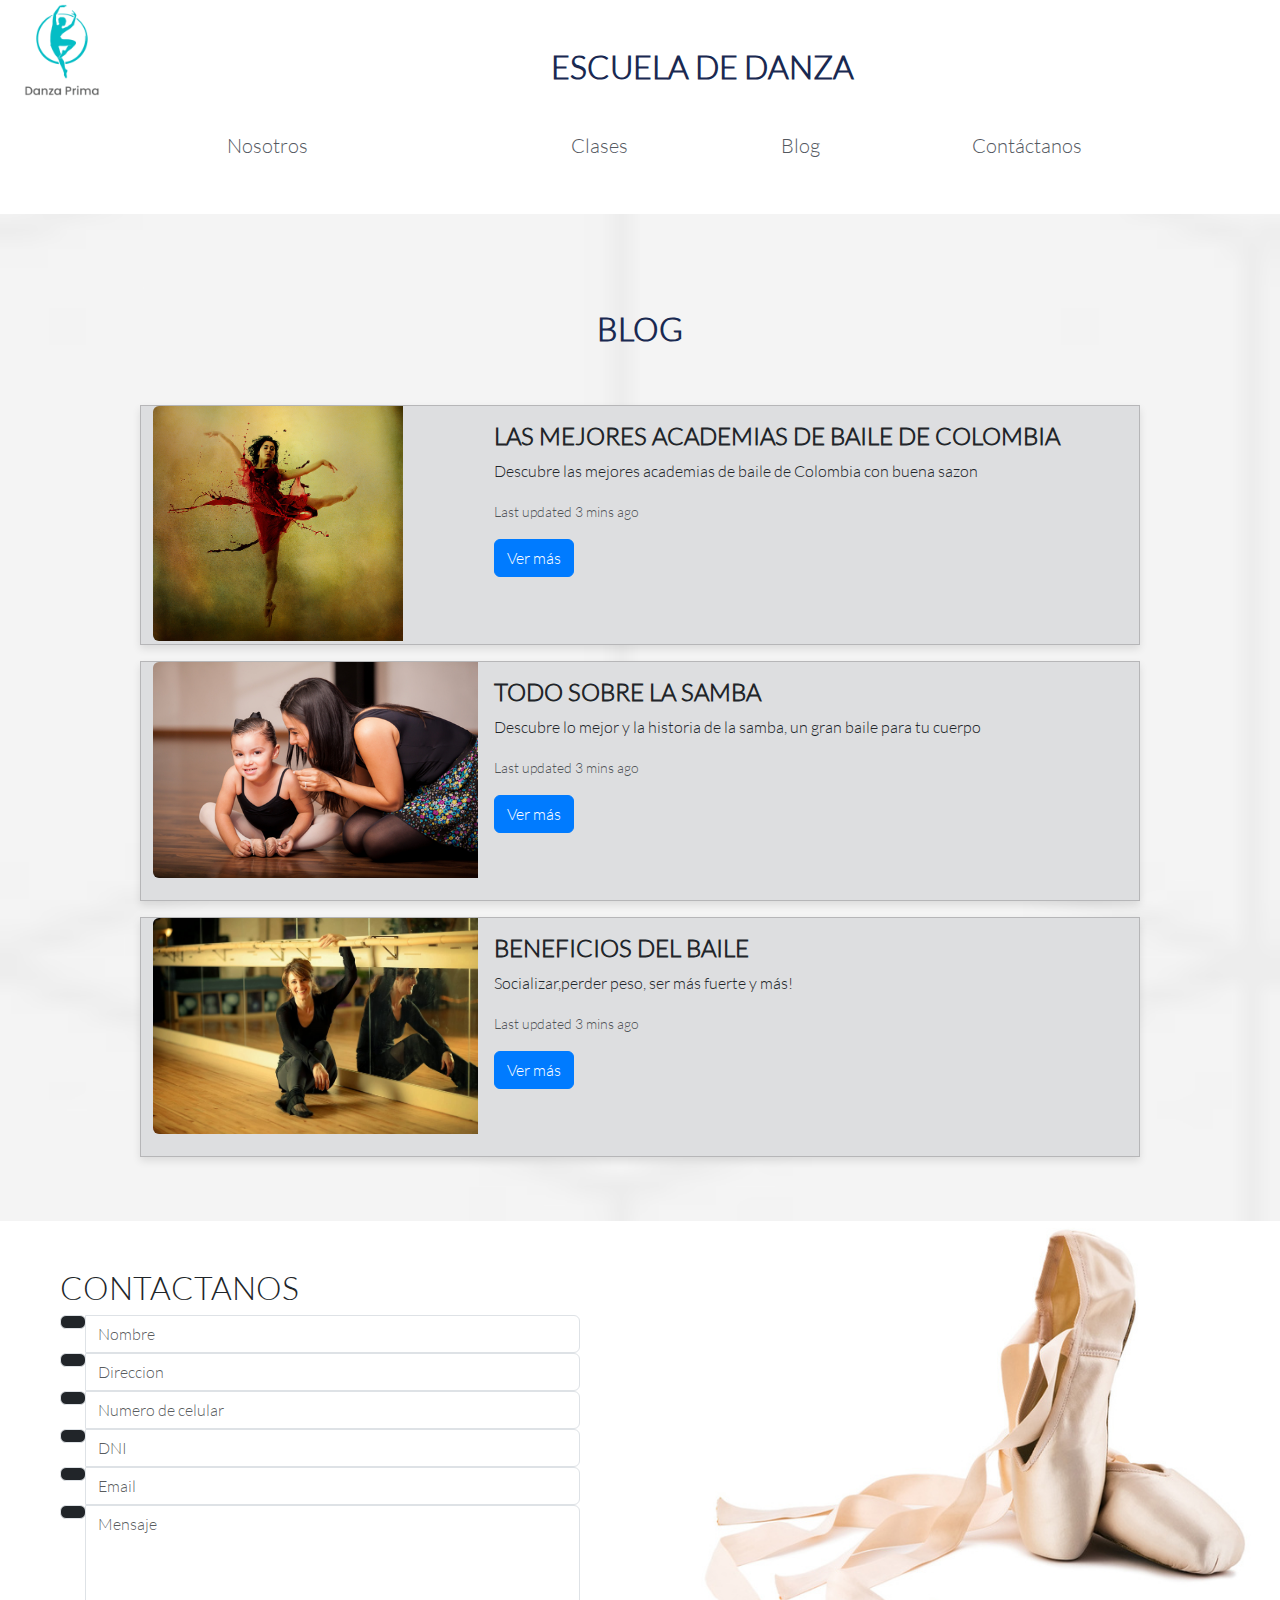
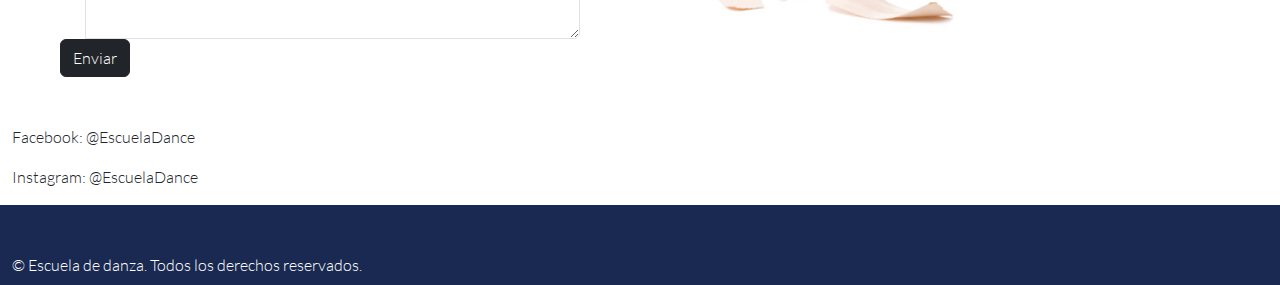
<file: blog.html>
<!DOCTYPE html>
<html lang="en">
<head>
    <meta charset="UTF-8">
    <meta name="viewport" content="width=device-width, initial-scale=1.0">
    <title>Escuela de Danza</title>
    <link rel="shortcut icon" href="escuela_danza/img/pato.png" type="image/x-icon">
    <link href="https://cdn.jsdelivr.net/npm/bootstrap@5.3.3/dist/css/bootstrap.min.css" rel="stylesheet" integrity="sha384-QWTKZyjpPEjISv5WaRU9OFeRpok6YctnYmDr5pNlyT2bRjXh0JMhjY6hW+ALEwIH" crossorigin="anonymous">
    <link rel="stylesheet" href="utili2.css">
    <link rel="stylesheet" href="https://cdnjs.cloudflare.com/ajax/libs/font-awesome/6.5.2/css/all.min.css" integrity="sha512-SnH5WK+bZxgPHs44uWIX+LLJAJ9/2PkPKZ5QiAj6Ta86w+fsb2TkcmfRyVX3pBnMFcV7oQPJkl9QevSCWr3W6A==" crossorigin="anonymous" referrerpolicy="no-referrer" />
</head>

<body>
    <div class="container-fluid p-0 m-0">
        <div class="row p-0 m-0">
            <div class="col-auto">
                <img src="escuela_danza/img/logo.png" alt="Logo" class="logo">
            </div>
            <div class="col text-center">
                <h2 class="text-blue fw-bold pt-5 pb-5 m-0">ESCUELA DE DANZA</h2>
            </div>
        </div>
        <div class="row p-0 m-0">
            <a href="nosotros.html" class="col-12 col-sm-6 col-md-4 col-lg-3 text-right text-gray pb-5"><h5>Nosotros</h5></a> 
            <a href="ofertas2.html" class="col-12 col-sm-6 col-md-4 col-lg-3 text-right text-gray pb-5"><h5>Clases</h5></a>
            <a href="blog.html" class="col-12 col-sm-6 col-md-4 col-lg-3 text-center  text-gray pb-5"><h5>Blog</h5></a>
            <a href="index.html" class="col-12 col-sm-6 col-md-4 col-lg-3 tex-left  text-gray pb-5"><h5>Contáctanos</h5></a>
        </div>

        <div class="row row-bg p-0 m-0 pt-5 pb-5">
            <h2 class="text-center text-blue fw-bold pt-5 pb-5">BLOG</h2>
            <div class="card mb-3 mx-auto " style="max-width: 1000px; height: 15rem;background-color:rgb(221, 222, 224);">
                <div class="row g-0 " >
                  <div class="col-md-4">
                    <img src="escuela_danza/img/blog1.jpg" class="img-fluid rounded-start" style="width:250px; height: auto;" alt="...">
                  </div>
                  <div class="col-md-8">
                    <div class="card-body" style="background-color: rgb(221, 222, 224);">
                      <h6 class="card-title">LAS MEJORES ACADEMIAS DE BAILE DE COLOMBIA</h6>
                      <p class="card-text">Descubre las mejores academias de baile de Colombia con buena sazon</p>
                      <p class="card-text"><small class="text-body-secondary">Last updated 3 mins ago</small></p>
                      <a href="https://www.superprof.co/blog/colombia-para-bailar/" class="btn btn-custom-blue">Ver más</a>
                    </div>
                  </div>
                </div>
            </div>

            <div class="card mb-3 mx-auto" style="max-width: 1000px; height: 15rem;background-color: rgb(221, 222, 224);">
                <div class="row g-0">
                  <div class="col-md-4">
                    <img src="escuela_danza/img/profesor_5.jpg" class="img-fluid rounded-start" alt="...">
                  </div>
                  <div class="col-md-8">
                    <div class="card-body" style="background-color: rgb(221, 222, 224);">
                      <h5 class="card-title">TODO SOBRE LA SAMBA</h5>
                      <p class="card-text">Descubre lo mejor y la historia de la samba, un gran baile para tu cuerpo</p>
                      <p class="card-text"><small class="text-body-secondary">Last updated 3 mins ago</small></p>
                      <a href="https://www.superprof.co/blog/todo-sobre-samba/" class="btn btn-custom-blue">Ver más</a>
                    </div>
                  </div>
                </div>
            </div>

            <div class="card mb-3 mx-auto" style="max-width: 1000px; height: 15rem;background-color:rgb(221, 222, 224);">
                <div class="row g-0">
                  <div class="col-md-4">
                    <img src="escuela_danza/img/instructor_1.jpg" class="img-fluid rounded-start ww" alt="...">
                  </div>
                  <div class="col-md-8">
                    <div class="card-body" style="background-color: rgb(221, 222, 224);">
                      <h5 class="card-title">BENEFICIOS DEL BAILE</h5>
                      <p class="card-text">Socializar,perder peso, ser más fuerte y más!</p>
                      <p class="card-text"><small class="text-body-secondary">Last updated 3 mins ago</small></p>
                      <a href="https://www.superprof.co/blog/bailar-perder-peso/" class="btn btn-custom-blue">Ver más</a>
                    </div>
                  </div>
                </div>
            </div>

        </div>
            <div class="row p-0 m-0">
                    <div class="col-md-6">
                        <div class="p-5">
                            <h2>CONTACTANOS</h2>
                            <form>
                                <div class="form-group">
                                    <div class="input-group">
                                        <div class="input-group-prepend">
                                            <span class="input-group-text bg-dark text-white"><i class="fa-solid fa-user"></i></span>
                                        </div>
                                        <input type="text" class="form-control" id="nombre" placeholder="Nombre">
                                    </div>
                                </div>
                                <div class="form-group">
                                    <div class="input-group">
                                        <div class="input-group-prepend">
                                            <span class="input-group-text bg-dark text-white"><i class="fa-solid fa-location-dot"></i></span>
                                        </div>
                                        <input type="text" class="form-control" id="direccion" placeholder="Direccion">
                                    </div>
                                </div>
                                <div class="form-group">
                                    <div class="input-group">
                                        <div class="input-group-prepend">
                                            <span class="input-group-text bg-dark text-white"><i class="fa-solid fa-mobile"></i></span>
                                        </div>
                                        <input type="text" class="form-control" id="numero" placeholder="Numero de celular">
                                    </div>
                                </div>
                                <div class="form-group">
                                    <div class="input-group">
                                        <div class="input-group-prepend">
                                            <span class="input-group-text bg-dark text-white"><i class="fa-solid fa-id-card"></i></span>
                                        </div>
                                        <input type="text" class="form-control" id="dni" placeholder="DNI">
                                    </div>
                                </div>
                                <div class="form-group">
                                    <div class="input-group">
                                        <div class="input-group-prepend">
                                            <span class="input-group-text bg-dark text-white"><i class="fas fa-envelope"></i></span>
                                        </div>
                                        <input type="email" class="form-control" id="email" placeholder="Email">
                                    </div>
                                </div>
                                <div class="form-group">
                                    <div class="input-group">
                                        <div class="input-group-prepend">
                                            <span class="input-group-text bg-dark text-white"><i class="fas fa-pencil-alt"></i></span>
                                        </div>
                                        <textarea class="form-control" id="mensaje" rows="5" placeholder="Mensaje"></textarea>
                                    </div>
                                </div>
                                <button type="submit" class="btn btn-dark" style="margin-left: auto;">Enviar</button>
                            </form>
                        </div>
                    </div>
                    <div class="col-md-6">
                        <img src="escuela_danza/img/shoes_!.jpg" class="img-fluid" alt="Imagen">
                    </div>
                </div>
            
        </div>
        <div class="row p-0 m-0">
            <p>Facebook: <a href="https://www.facebook.com/PeruTalentosAQP?locale=es_LA">@EscuelaDance</a></p>
            <p>Instagram: <a href="https://www.instagram.com/perutalentos/">@EscuelaDance</a></p>
        </div>
        <div class="row p-0 m-0 contabajo">
            <p class="text-white pt-5" texti2>&copy; Escuela de danza. Todos los derechos reservados.</p>
        </div>
    </div>


        </div>
    </div>
</body>
</file>
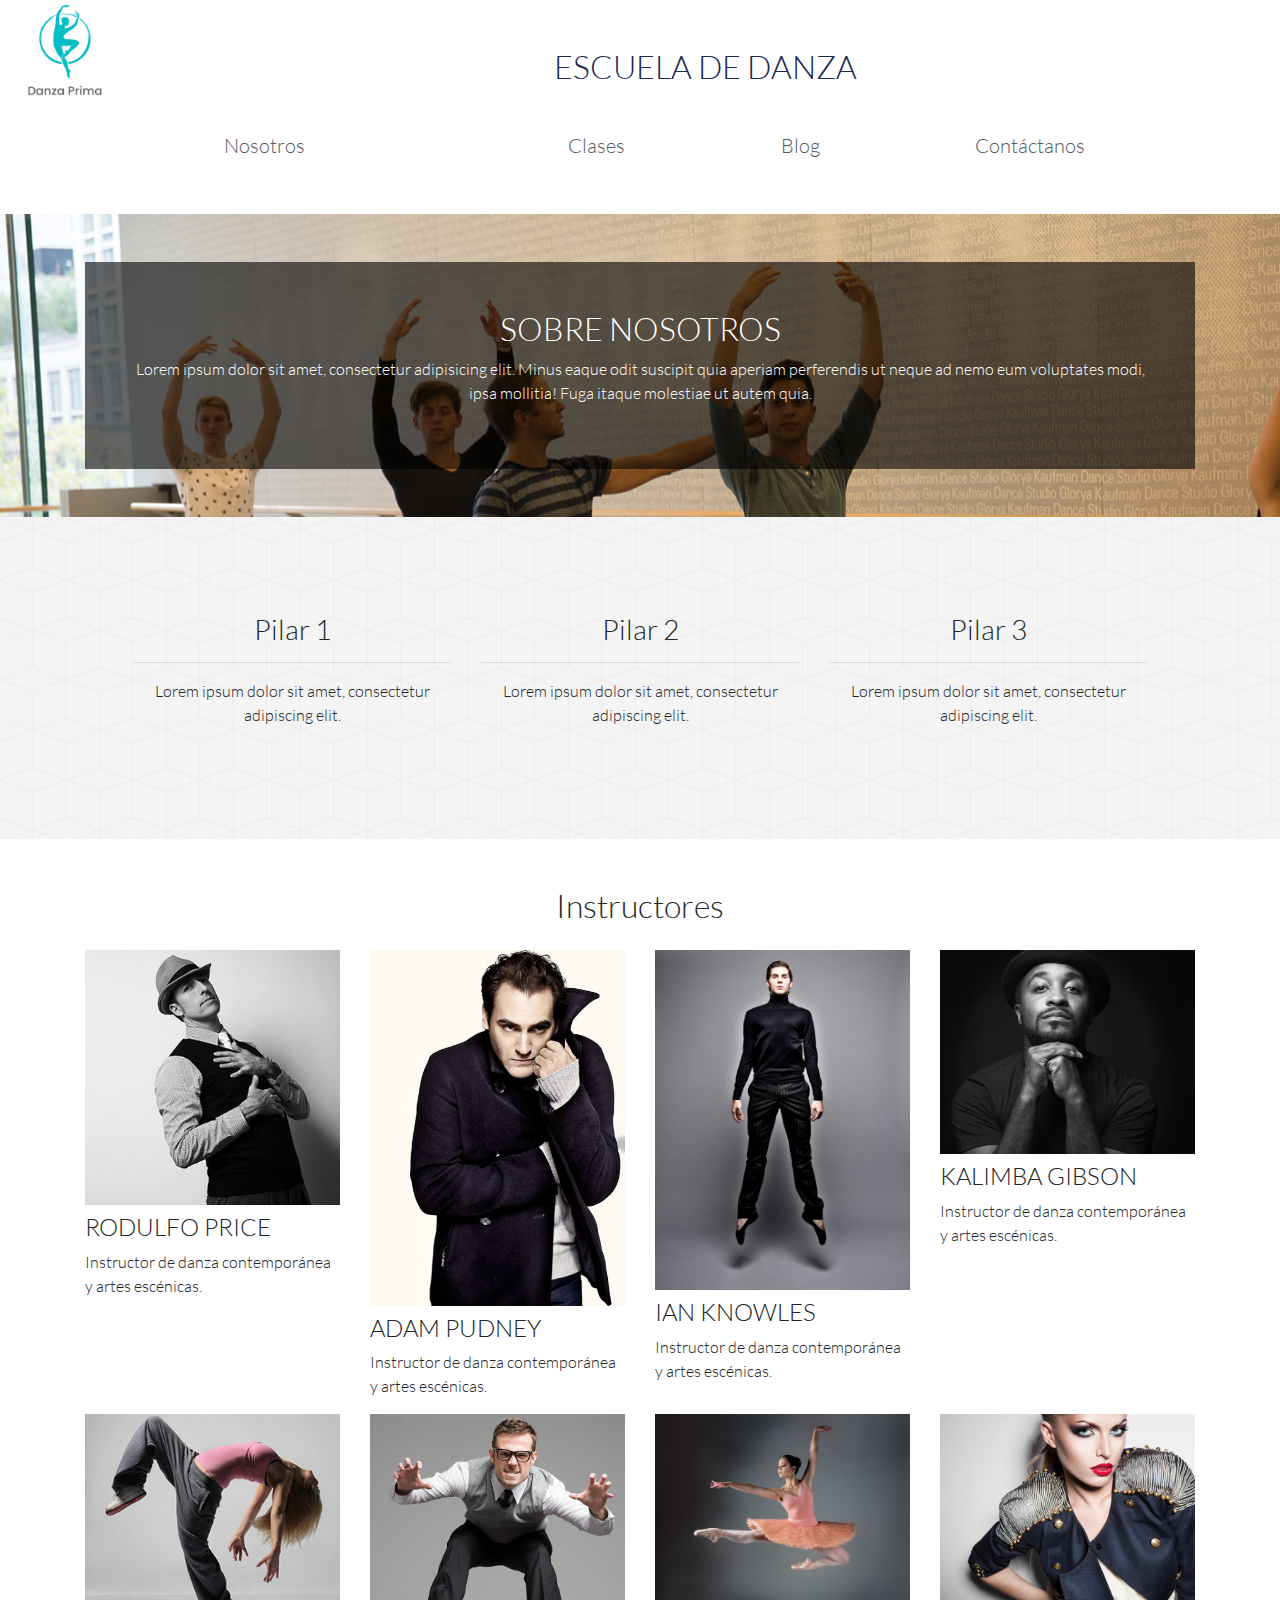
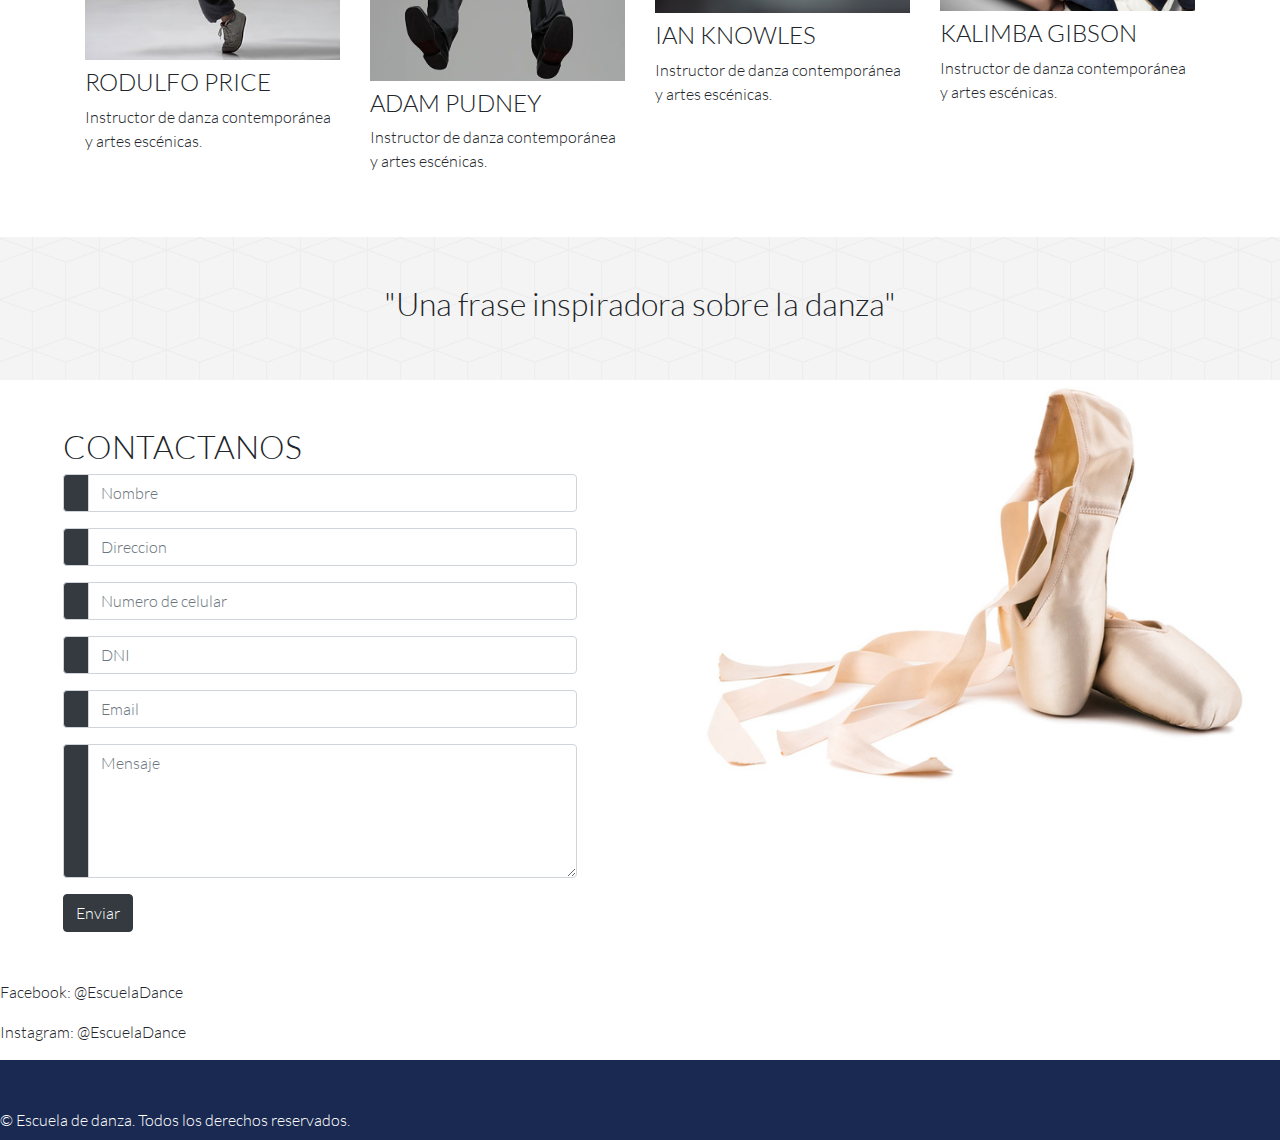
<file: nosotros.html>
<!DOCTYPE html>
<html lang="en">
<head>
    <meta charset="UTF-8">
    <meta name="viewport" content="width=device-width, initial-scale=1.0">
    <link rel="shortcut icon" href="escuela_danza/img/pato.png" type="image/x-icon">
    <title>Escuela de Danza</title>
    <link rel="stylesheet" href="https://stackpath.bootstrapcdn.com/bootstrap/4.5.2/css/bootstrap.min.css">
    <link rel='stylesheet' type='text/css' href='http://fonts.googleapis.com/css?family=Montserrat:400,700'>
    <link rel="stylesheet" type="text/css" href="utili2.css">
    <link rel="stylesheet" href="https://cdnjs.cloudflare.com/ajax/libs/font-awesome/6.5.2/css/all.min.css" integrity="sha512-SnH5WK+bZxgPHs44uWIX+LLJAJ9/2PkPKZ5QiAj6Ta86w+fsb2TkcmfRyVX3pBnMFcV7oQPJkl9QevSCWr3W6A==" crossorigin="anonymous" referrerpolicy="no-referrer" />
</head>
<body>
    <div class="container-fluid p-0 m-0">
        <div class="row p-0 m-0 text-center">
            <div class="col-auto">
                <img src="escuela_danza/img/logo.png" alt="Logo" class="logo">
            </div>
            <div class="col text-center">
                <h2 class="text-blue fw-bold pt-5 pb-5 m-0">ESCUELA DE DANZA</h2>
            </div>
        </div>
        <div class="row p-0 m-0">
            <a href="nosotros.html" class="col-12 col-sm-6 col-md-4 col-lg-3 text-right text-gray pb-5"><h5>Nosotros</h5></a> 
            <a href="ofertas2.html" class="col-12 col-sm-6 col-md-4 col-lg-3 text-right text-gray pb-5"><h5>Clases</h5></a>
            <a href="blog.html" class="col-12 col-sm-6 col-md-4 col-lg-3 text-center  text-gray pb-5"><h5>Blog</h5></a>
            <a href="index.html" class="col-12 col-sm-6 col-md-4 col-lg-3 tex-left  text-gray pb-5"><h5>Contáctanos</h5></a>
        </div>
        <section class="p-5" style="background-image: url('escuela_danza/img/dance_7.jpg');">
            <div class="container">
                <div class="row">
                    <div class="col-lg-12">
                        <div class="text-center text-white p-5" style="background-color: rgba(0, 0, 0, 0.6);">
                            <h2>SOBRE NOSOTROS</h2>
                            <p>Lorem ipsum dolor sit amet, consectetur adipisicing elit. Minus eaque odit suscipit quia aperiam perferendis ut neque ad nemo eum voluptates modi, ipsa mollitia! Fuga itaque molestiae ut autem quia.</p>
                        </div>
                    </div>
                </div>
            </div>
        </section>
        <section class="pilares py-5" style="background-image: url('escuela_danza/img/cubes.png');">
            <div class="container">
                <div class="row text-center p-5">
                    <div class="col-md-4">
                        <div class="pilar">
                            <h3>Pilar 1</h3>
                            <hr>
                            <p>Lorem ipsum dolor sit amet, consectetur adipiscing elit.</p>
                        </div>
                    </div>
                    <div class="col-md-4">
                        <div class="pilar">
                            <h3>Pilar 2</h3>
                            <hr>
                            <p>Lorem ipsum dolor sit amet, consectetur adipiscing elit.</p>
                        </div>
                    </div>
                    <div class="col-md-4">
                        <div class="pilar">
                            <h3>Pilar 3</h3>
                            <hr>
                            <p>Lorem ipsum dolor sit amet, consectetur adipiscing elit.</p>
                        </div>
                    </div>
                </div>
            </div>
        </section>
        <section class="instructores py-5">
            <div class="container">
                <h2 class="text-center mb-4">Instructores</h2>
                    <div class="row">
                        <div class="col-3">
                            <img src="escuela_danza/img/profesor_4.jpg" class="img-fluid mb-2" alt="Instructor 1">
                            <h4 class="mb-2">RODULFO PRICE</h4>
                            <p>Instructor de danza contemporánea y artes escénicas.</p>
                        </div>
                        <div class="col-3">
                            <img src="escuela_danza/img/profesor_14.jpg" class="img-fluid mb-2" alt="Instructor 2">
                            <h4 class="mb-2">ADAM PUDNEY</h4>
                            <p>Instructor de danza contemporánea y artes escénicas.</p>
                        </div>
                        <div class="col-3">
                            <img src="escuela_danza/img/profesor_1.jpg" class="img-fluid mb-2" alt="Instructor 3">
                            <h4 class="mb-2">IAN KNOWLES</h4>
                            <p>Instructor de danza contemporánea y artes escénicas.</p>
                        </div>
                        <div class="col-3">
                            <img src="escuela_danza/img/profesor_10.jpg" class="img-fluid mb-2" alt="Instructor 4">
                            <h4 class="mb-2">KALIMBA GIBSON</h4>
                            <p>Instructor de danza contemporánea y artes escénicas.</p>
                        </div>
                    </div>
                    <div class="row">
                        <div class="col-3">
                            <img src="escuela_danza/img/profesor_11.jpg" class="img-fluid mb-2" alt="Instructor 1">
                            <h4 class="mb-2">RODULFO PRICE</h4>
                            <p>Instructor de danza contemporánea y artes escénicas.</p>
                        </div>
                        <div class="col-3">
                            <img src="escuela_danza/img/profesor_12.jpg" class="img-fluid mb-2" alt="Instructor 2">
                            <h4 class="mb-2">ADAM PUDNEY</h4>
                            <p>Instructor de danza contemporánea y artes escénicas.</p>
                        </div>
                        <div class="col-3">
                            <img src="escuela_danza/img/profesor_9.jpg" class="img-fluid mb-2" alt="Instructor 3">
                            <h4 class="mb-2">IAN KNOWLES</h4>
                            <p>Instructor de danza contemporánea y artes escénicas.</p>
                        </div>
                        <div class="col-3">
                            <img src="escuela_danza/img/profesor_15.jpg" class="img-fluid mb-2" alt="Instructor 4">
                            <h4 class="mb-2">KALIMBA GIBSON</h4>
                            <p>Instructor de danza contemporánea y artes escénicas.</p>
                        </div>
                    </div>
            </div>
        </section>
        
        <section class="frase py-5 text-center" style="background-image: url('escuela_danza/img/cubes.png');">
            <div class="container">
                <h2>"Una frase inspiradora sobre la danza"</h2>
            </div>
        </section>
        <div class="row p-0 m-0">
            <div class="col-md-6">
                <div class="p-5">
                    <h2>CONTACTANOS</h2>
                    <form>
                        <div class="form-group">
                            <div class="input-group">
                                <div class="input-group-prepend">
                                    <span class="input-group-text bg-dark text-white"><i class="fa-solid fa-user"></i></span>
                                </div>
                                <input type="text" class="form-control" id="nombre" placeholder="Nombre">
                            </div>
                        </div>
                        <div class="form-group">
                            <div class="input-group">
                                <div class="input-group-prepend">
                                    <span class="input-group-text bg-dark text-white"><i class="fa-solid fa-location-dot"></i></span>
                                </div>
                                <input type="text" class="form-control" id="direccion" placeholder="Direccion">
                            </div>
                        </div>
                        <div class="form-group">
                            <div class="input-group">
                                <div class="input-group-prepend">
                                    <span class="input-group-text bg-dark text-white"><i class="fa-solid fa-mobile"></i></span>
                                </div>
                                <input type="text" class="form-control" id="numero" placeholder="Numero de celular">
                            </div>
                        </div>
                        <div class="form-group">
                            <div class="input-group">
                                <div class="input-group-prepend">
                                    <span class="input-group-text bg-dark text-white"><i class="fa-solid fa-id-card"></i></span>
                                </div>
                                <input type="text" class="form-control" id="dni" placeholder="DNI">
                            </div>
                        </div>
                        <div class="form-group">
                            <div class="input-group">
                                <div class="input-group-prepend">
                                    <span class="input-group-text bg-dark text-white"><i class="fas fa-envelope"></i></span>
                                </div>
                                <input type="email" class="form-control" id="email" placeholder="Email">
                            </div>
                        </div>
                        <div class="form-group">
                            <div class="input-group">
                                <div class="input-group-prepend">
                                    <span class="input-group-text bg-dark text-white"><i class="fas fa-pencil-alt"></i></span>
                                </div>
                                <textarea class="form-control" id="mensaje" rows="5" placeholder="Mensaje"></textarea>
                            </div>
                        </div>
                        <button type="submit" class="btn btn-dark" style="margin-left: auto;">Enviar</button>
                    </form>
                </div>
            </div>
            <div class="col-md-6">
                <img src="escuela_danza/img/shoes_!.jpg" class="img-fluid" alt="Imagen">
            </div>
        </div>
        <div class="row p-0 m-0">
            <p>Facebook: <a href="https://www.facebook.com/PeruTalentosAQP?locale=es_LA">@EscuelaDance</a></p>
        </div>
        <div class="row p-0 m-0">
            <p>Instagram: <a href="https://www.instagram.com/perutalentos/">@EscuelaDance</a></p>
        </div>
        <div class="row p-0 m-0 contabajo">
            <p class="text-white pt-5" texti2>&copy; Escuela de danza. Todos los derechos reservados.</p>
        </div>
    </div>
</body>
</html>
</file>
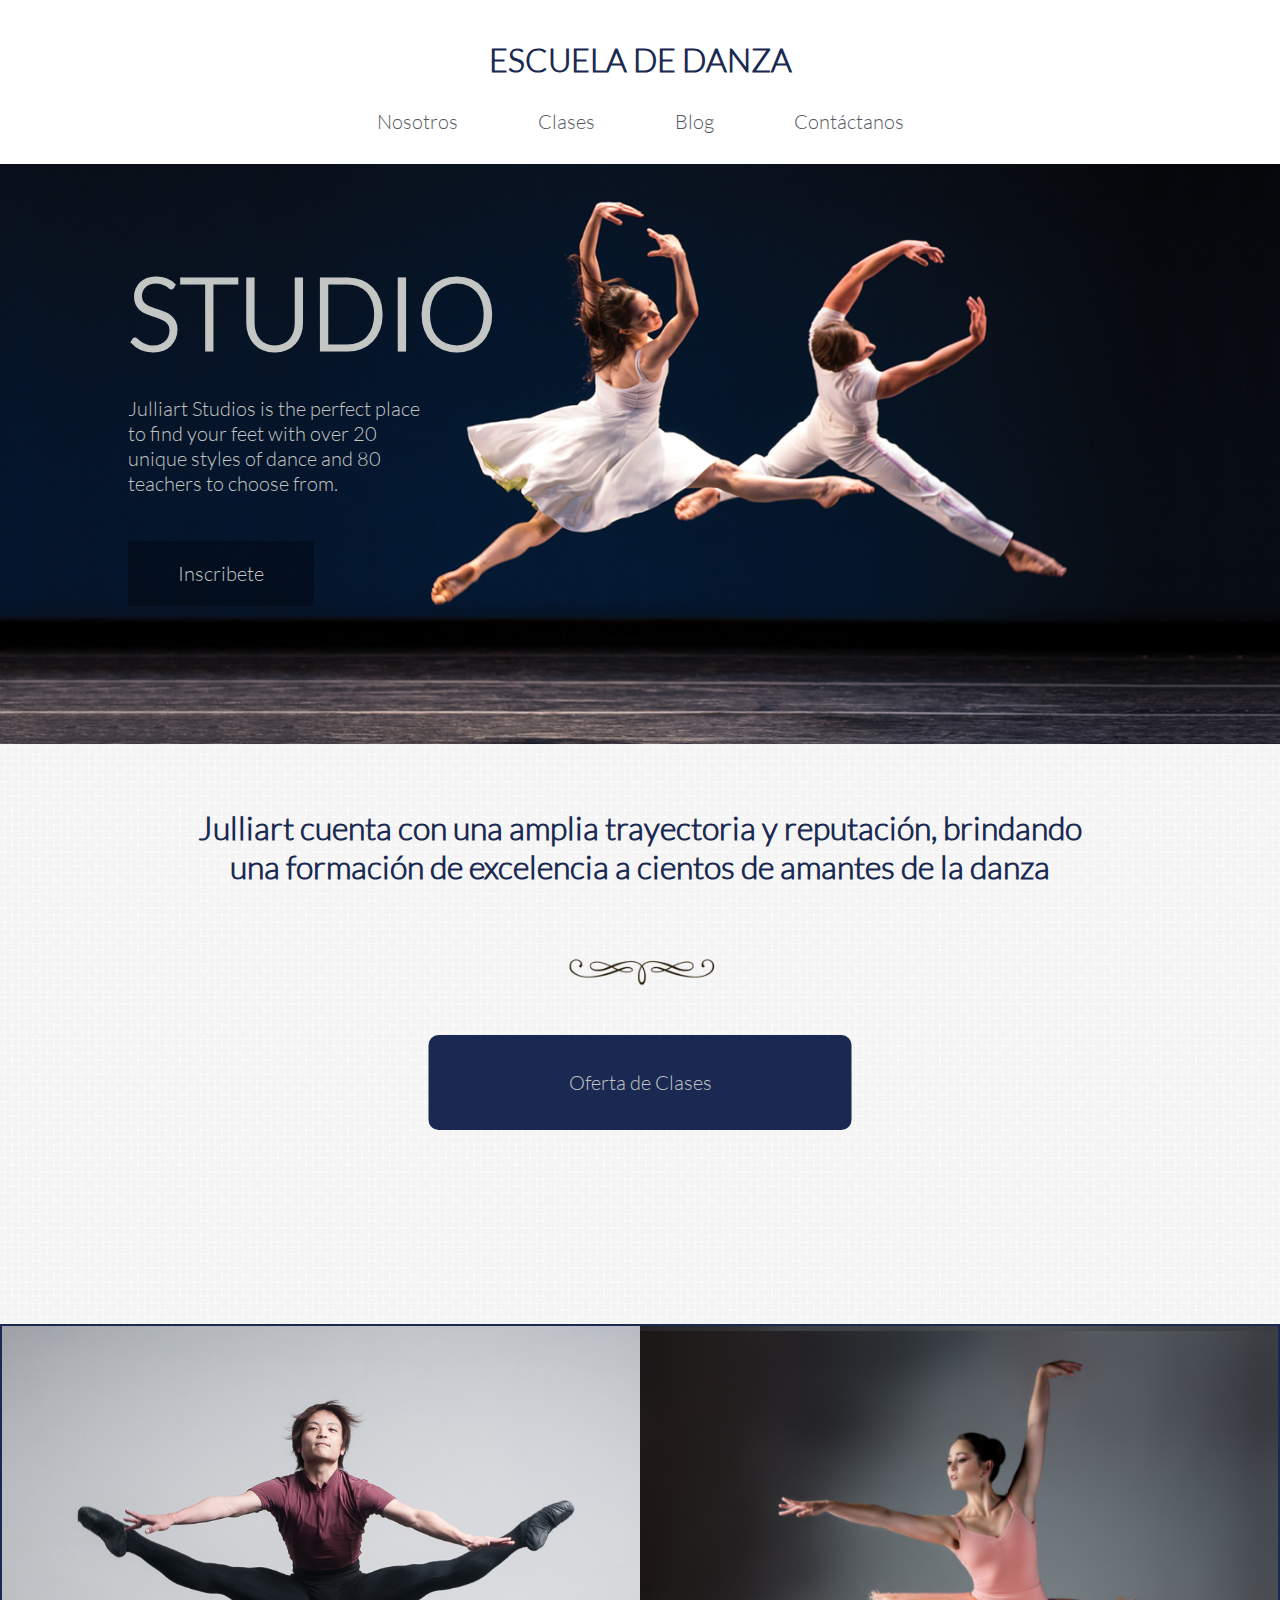
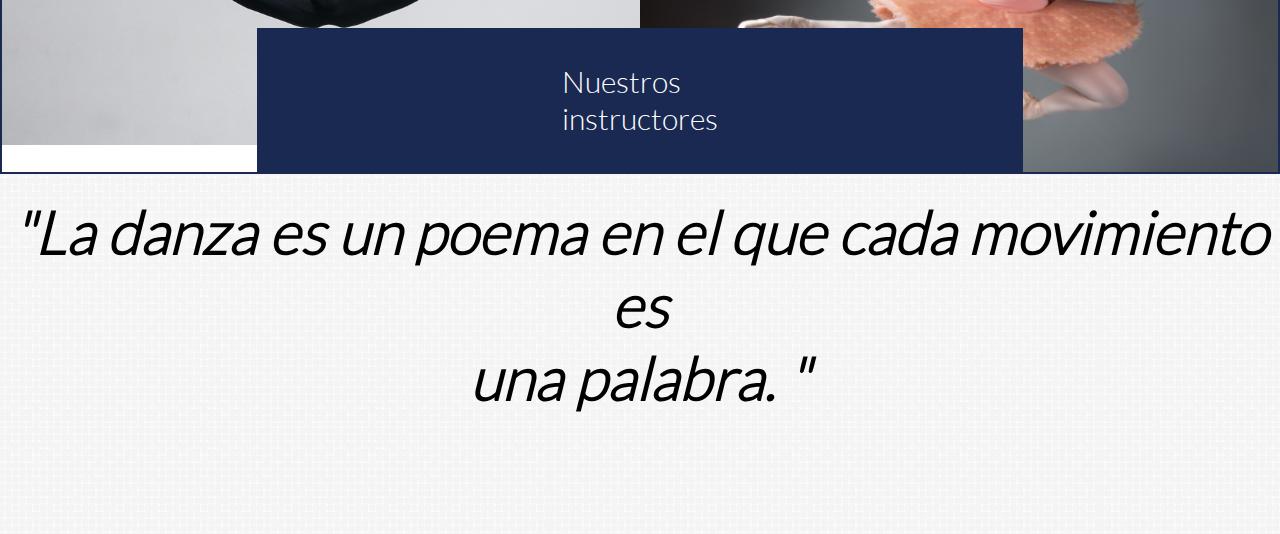
<file: escuela_danza/pag.html>
<!DOCTYPE html>
<html>
<head>
    <title>Escuela de Danza</title>
    <link rel="stylesheet" href="utilities.css"/>
</head>
<body>
    <div class="header">
        <h1 class="t1">ESCUELA DE DANZA</h1>
        <ul class="menu">
            <li>Nosotros</li>
            <li>Clases</li>
            <li>Blog</li>
            <li>Contáctanos</li>
        </ul>
    </div>
    <div class="img1 contenedor">
        <h1 class="te">STUDIO</h1>
        <p>Julliart Studios is the perfect place<br>to find your feet with over 20<br>unique styles of dance and 80<br>teachers to choose from.</p>
        <p class="j bg-gray2">Inscribete</p>
    </div>
    <div class="textura2 contenedor">
        <h1 class="text-center pt-5 text-blue">Julliart cuenta con una amplia trayectoria y reputación, brindando<br>una formación de excelencia a cientos de amantes de la danza</h1>
        <img src="img/decoration_1.png" class="decor1"/>
        <p class="j2 text-white">Oferta de Clases</p>
    </div>
    <div class="contenedordoble">
        <p class="bazul">Nuestros instructores</p>
    </div>
    <div class="textura2 contenedor hei">
        <h1 class="man">"La danza es un poema en el que cada movimiento es<br> una palabra. "</h1>
    </div>
</body>
</file>
<file: utili2.css>
/*Global*/
*{
	font-family: "Latolight";
	margin: 0; /* Elimina los márgenes predeterminados */
    padding: 0; /* Elimina el padding predeterminado */
}

/* fuentes de texto */
@font-face{
	font-family: LatoHeavy;
	src: url(escuela_danza/fonts/Lato-Heavy.ttf);
}
@font-face{
	font-family:Latolight ;
	src: url(escuela_danza/fonts/Latolight.ttf);
}
@font-face{
	font-family: DolceVita;
	src: url(escuela_danza/fonts/DolceVita.ttf);
}
@font-face{
	font-family: Neoteric-Bold;
	src: url(escuela_danza/fonts/Neoteric-Bold.ttf);
}

/* Shortcuts */

.card {
    /* border: 2px solid #4CAF50;  *//* Cambiar el borde */
    border-radius: 0px; /* Bordes redondeados */
    box-shadow: 0 4px 8px rgba(0,0,0,0.1); /* Sombra */
    transition: transform 0.2s; /* Transición suave */
}

.card:hover {
    transform: scale(1.05); /* Aumentar tamaño al pasar el ratón */
}

.card .card-header {
    /* background-color: #4CAF50; */ /* Cambiar el fondo del header */
    color: white; /* Cambiar el color del texto */
}

.card .card-body {
    background-color: #f9f9f9; /* Cambiar el fondo del cuerpo */
}

.card-custom img {
	width: 100%; /* Asegurar que la imagen ocupe todo el ancho */
	height: 25rem; /* Altura fija para la imagen */
	object-fit: cover; /* Mantener proporciones y recortar si es necesario */
	border-top-left-radius: 0px; /* Alinear con los bordes redondeados de la tarjeta */
	border-top-right-radius: 0px; /* Alinear con los bordes redondeados de la tarjeta */
}

.row-bg {
	background-image: url('escuela_danza/img/cubes.png'); /* Ruta a tu imagen de fondo */
	background-size: cover; /* Cubrir todo el contenedor */
	background-position: center; /* Centrar la imagen */
	background-repeat: no-repeat; /* No repetir la imagen */
	padding: 40px 0; /* Padding opcional para separar el contenido */
}

a {
    text-decoration: none; /* Elimina el subrayado */
    color: inherit; /* Hereda el color del texto del elemento padre */
}

a:hover {
    text-decoration: none; /* Mantiene el estilo sin subrayado al pasar el ratón */
    color: #000; /* Cambia el color al pasar el ratón, si lo deseas */
}

.contenedordoble{
	border: 2px solid #192951; /* Borde por dentro */
    box-sizing: border-box; /* Incluye el borde en el cálculo del tamaño del contenedor */
    padding: 2px;
	background-image: url('escuela_danza/img/instructor_4.jpg'),url('escuela_danza/img/profesor_9.jpg');
    background-position: left -5px, right 5px; /* Posición de las imágenes */
    background-size: 50% auto, 50% auto; /* Cada imagen ocupa el 50% del ancho del contenedor */
    position: relative; /* Establece la posición relativa para que los elementos hijos se posicionen relativos a este */
    width: 100%; /* Ajusta el ancho del contenedor según sea necesario */
    height: 450px; /* Ajusta la altura del contenedor según sea necesario */
    color: white; /* Establece el color del texto */
	background-repeat: no-repeat, repeat-y; /* Repetición de las imágenes */
}

.bazul{
	font-size: 30px;
	position:absolute;
	color: white;
	top: 100%;
	padding: 35px 305px 35px 305px;
	background-color: rgb(26, 41, 82);
	left: 50%;
	transform: translate(-50%, -100%);
}

.ff{
    font-family: LatoHeavy;
}

body, .container-fluid {
    margin: 0;
    padding: 0;
}

.imagen-recortada {
    height: 580px; /* Altura deseada */
    padding: 0;
    margin: 0;
}

.contenmap{
	background-color: #192951;
	width: 100%;
	height: 550px;
}

.ww{
	width:100%;
}

.card-img-top {
	width: 100%;
	height: 15vw;
	object-fit: cover;
}
.card-title {
	font-size: 1.5rem;
	font-weight: bold;
}
.card-text {
	font-size: 1rem;
}

.contenconta{
	width: 100%;
	height: 550px;
}

.contenedor{
	position: relative; /* Establece la posición relativa para que los elementos hijos se posicionen relativos a este */
    color: white; /* Establece el color del texto */
}

.bisize0{
	width: 100%; /* Ajusta el ancho del contenedor según sea necesario */
    height: 580px; /* Ajusta la altura del contenedor según sea necesario */
}

.contenedor.bisize2 {
    height: 200px; /* Establece la altura deseada para la fila */
}

.sizconten{
	position: relative;
	width: 100%;
	height:100px;
}

.contabajo{
	background-color: #192951;
	width: 100%;
	height: 80px;
}

.bisize1{
	width: 100%;
    height: 100%;
    object-fit: cover;
}

.img1{
	background-image: url('escuela_danza/img/dance_1.jpg');
	width: 100%;
	background-size: cover;
}

.imgzaps{
	width: 1200px;
	height: auto;
    position: relative; /* Establece la posición absoluta */
    top: 0; /* Ajusta la posición vertical */
    margin-left: auto;
}

.contacto{
	background-color: #ffffff;
	text-align: center;
}
.nombre input{
	width: 400px;
	height: 40px;
	font-size: 16px;
	margin-bottom: 15px;
}
.formulario h1{
	color: #212A5E;
	font-size: 30px;
	font-weight: 700;
	margin-bottom: 20px;
	text-align: left;
}
.formulario{
	margin-left: 100px;
	z-index: 2000;
	margin-top: 50px;
}
.mensaje input{
	width: 400px;
	height: 150px;
	font-size: 16px;
}
.email input{
	width: 400px;
	height: 40px;
	font-size: 16px;
	margin-bottom: 15px;
}
.contacto button{
	color: #ffffff;
	background-color: #100F31;
	border: none;
	padding: 15px;
	font-size: 20px;
	font-weight: lighter;
	width: 400px;
	margin-top: 15px;
	height: 50px;
}
.texto-superpuesto {
	position: absolute;
	color: white; /* Color del texto */
}

.textgran{
	font-size: 100px;
}

.texti{
	position: relative;
	left:100px;
	top:150px;
}

.texti2{
	position: relative;
	margin: 0;
	padding: 0;
	top:30px;
}

.posi1{
	top: 15%; /* Coloca el texto en la mitad superior del contenedor */
    left: 10%;
}

.texto2{
	position: absolute;
	font-size: 40px;
	top: 30%;
	left: 50%;
	transform: translate(-50%, -50%);
	text-align: center;
	font-style: italic;
}

.texto2p{
	position: absolute;
	font-size: 40px;
	top: 40%;
	left: 50%;
	transform: translate(-50%, -50%);
	text-align: center;
	font-style: italic;
}

.decor1{
	position: absolute; /* Establece la posición absoluta */
	top: 45%; /* Coloca la parte superior de la imagen en el centro vertical del contenedor */
    left: 50%;
	transform: translate(-50%, -35%);
	width: 160px;
}

.latoHeavy{
	font-family: "LatoHeavy";
}

.textu2{
	background-image: url('escuela_danza/img/textura_2.jpg');
	background-repeat: repeat;
	position:absolute;
	display: flex;
	width: 100%;
	height: 500px;
}

.te11{
	height: 350px;
}

.bip{
	width: 100%;
	height: auto;
	background-size: cover;
}

.j2{
	position: absolute;
	top: 70%;
	padding: 35px 140px 35px 140px;
	border-radius: 10px;
	background-color: rgb(26, 41, 82);
	left: 50%;
	transform: translate(-50%, -60%);
	color:rgb(197, 201, 200);
}

.j3{
	position: relative;
	top: -100%;
	padding: 15px 70px 15px 70px;
	border-radius: 10px;
	background-color: rgb(26, 41, 82);
	left: 10%;
	transform: translate(-50%, -60%);
	color:rgb(197, 201, 200);
}

.pd-0{
	padding: 0;
}
.pt-5{
	padding-top: 5%;
}

.ple{
	padding-left: 480px;
	font-weight: bold;
}

.pb-5{
	padding-bottom: 5%;
}
.mg-0{
	margin: 0;
}
.mg-10{
	margin: 30px;
}
.w-100{
	width: 100%;
}
.lh{
	line-height: 1.5;
}
.lh2{
	line-height: 2;
}
.text-center{
	text-align: center;
}
.text-right{
	text-align: right;
}
.text-left{
	text-align: left;
}
.text-white{
	color: white;
}
.text-gray{
	color: rgb(83, 88, 95);
}

.text-mediplo{
	color:rgb(197, 201, 200);
}

.text-negro{
	color:rgb(0, 0, 0);
}

.text-blue{
 	color: #192951;
}
.a-none-decoration{
	text-decoration: none;
}
.bg-gray{
	background-color: rgb(244, 244, 244);
}
.bg-gray2{
	background-color: rgba(0, 0, 0,0.3);
}

.bg-gray3{
	color: white;
}

.bg-img-block{
	background-size: cover;
	background-repeat: no-repeat;
	background-position: center;
}

.btn-custom-blue {
	background-color: #007bff; /* Color azul personalizado */
	border-color: #007bff; /* Color del borde */
	color: white; /* Color del texto */
}
.btn-custom-blue:hover {
	background-color: #0056b3; /* Color azul oscuro para el estado hover */
	border-color: #0056b3; /* Color del borde para el estado hover */
}

.logo {
	max-width: 100px; /* Ajusta el tamaño máximo del logo */
	height: auto; /* Mantiene la proporción del logo */
}
</file>
<file: escuela_danza/utilities.css>
/*Global*/
*{
	font-family: "Latolight";
	margin: 0; /* Elimina los márgenes predeterminados */
    padding: 0; /* Elimina el padding predeterminado */
}

/* fuentes de texto */
@font-face{
	font-family: LatoHeavy;
	src: url(fonts/Lato-Heavy.ttf);
}
@font-face{
	font-family:Latolight ;
	src: url(fonts/Latolight.ttf);
}
@font-face{
	font-family: DolceVita;
	src: url(fonts/DolceVita.ttf);
}
@font-face{
	font-family: Neoteric-Bold;
	src: url(fonts/Neoteric-Bold.ttf);
}

/* Shortcuts */

.header {
    color: rgb(83, 88, 95);
    padding: 10px;
    text-align: center;
}

/* Estilos para el menú */
.menu {
    display: flex;
    justify-content: center;
    list-style-type: none;
    padding: 0px;
}

.menu li {
    margin: 0 40px 20px 40px;
	font-size: 20px;
	font-family:'Latolight';
}

.menu li:first-child {
    margin-left: 0; /* Elimina el margen izquierdo del primer elemento */
}

.menu li:last-child {
    margin-right: 0; /* Elimina el margen derecho del último elemento */
}

.t1{
	text-align: center;
	color: #192951;
	font-family:'Latolight';
	margin: 30px;
}

.contenedor{
	position: relative; /* Establece la posición relativa para que los elementos hijos se posicionen relativos a este */
    width: 100%; /* Ajusta el ancho del contenedor según sea necesario */
    height: 580px; /* Ajusta la altura del contenedor según sea necesario */
    color: white; /* Establece el color del texto */
}

.contenedor .te {
    position: absolute; /* Establece la posición absoluta para que el texto se superponga sobre la imagen */
	color: rgb(196, 198, 196);
	font-size: 100px;
    top: 15%; /* Coloca el texto en la mitad superior del contenedor */
    left: 10%; /* Centra horizontalmente el texto en el contenedor */
}


.contenedor p{
	position:absolute;
	color: rgb(196, 198, 196);
	top: 40%;
	left: 10%;
	font-size: 20px;
}

.contenedor .j{
	left: 10%;
	top: 65%;
	padding: 20px 50px 20px 50px;
}

.contenedor .j2{
	top: 60%;
	padding: 35px 140px 35px 140px;
	border-radius: 10px;
	background-color: rgb(26, 41, 82);
	left: 50%;
	transform: translate(-50%, -60%);
}

.hei{
	height:360px;
}

.img1{
	background-image: url('img/dance_1.jpg');
	background-size: cover;
}

.textura2{
	background-image: url('img/textura_2.jpg');
	background-repeat: repeat;
}

.decor1{
	position: absolute; /* Establece la posición absoluta */
	top: 35%; /* Coloca la parte superior de la imagen en el centro vertical del contenedor */
    left: 50%;
	transform: translate(-50%, -35%);
	width: 160px;
}

.contenedordoble{
	border: 2px solid #192951; /* Borde por dentro */
    box-sizing: border-box; /* Incluye el borde en el cálculo del tamaño del contenedor */
    padding: 2px;
	background-image: url('img/instructor_4.jpg'),url('img/profesor_9.jpg');
    background-position: left -5px, right 5px; /* Posición de las imágenes */
    background-size: 50% auto, 50% auto; /* Cada imagen ocupa el 50% del ancho del contenedor */
    position: relative; /* Establece la posición relativa para que los elementos hijos se posicionen relativos a este */
    width: 100%; /* Ajusta el ancho del contenedor según sea necesario */
    height: 450px; /* Ajusta la altura del contenedor según sea necesario */
    color: white; /* Establece el color del texto */
	background-repeat: no-repeat, repeat-y; /* Repetición de las imágenes */
}

.bazul{
	font-size: 30px;
	position:absolute;
	color: white;
	top: 100%;
	padding: 35px 305px 35px 305px;
	background-color: rgb(26, 41, 82);
	left: 50%;
	transform: translate(-50%, -100%);
}

.man{
	font-family: "Latolight";
	font-style: italic;
	font-size: 60px;
	color:black;
	position: absolute;
	top:20px;
    text-align: center;
}

.pd-0{
	padding: 0;
}
.pt-5{
	padding-top: 5%;
}
.pb-5{
	padding-bottom: 5%;
}
.mg-0{
	margin: 0;
}
.mg-10{
	margin: 30px;
}
.w-100{
	width: 100%;
}
.lh{
	line-height: 1.5;
}
.lh2{
	line-height: 2;
}
.text-center{
	text-align: center;
}
.text-left{
	text-align: left;
}
.text-white{
	color: white;
}
.text-gray{
	color: rgb(83, 88, 95);
}
.text-blue{
 	color: #192951;
}
.a-none-decoration{
	text-decoration: none;
}
.bg-gray{
	background-color: rgb(244, 244, 244);
}
.bg-gray2{
	background-color: rgba(0, 0, 0,0.3);
}
.bg-img-block{
	background-size: cover;
	background-repeat: no-repeat;
	background-position: center;
}
</file>
